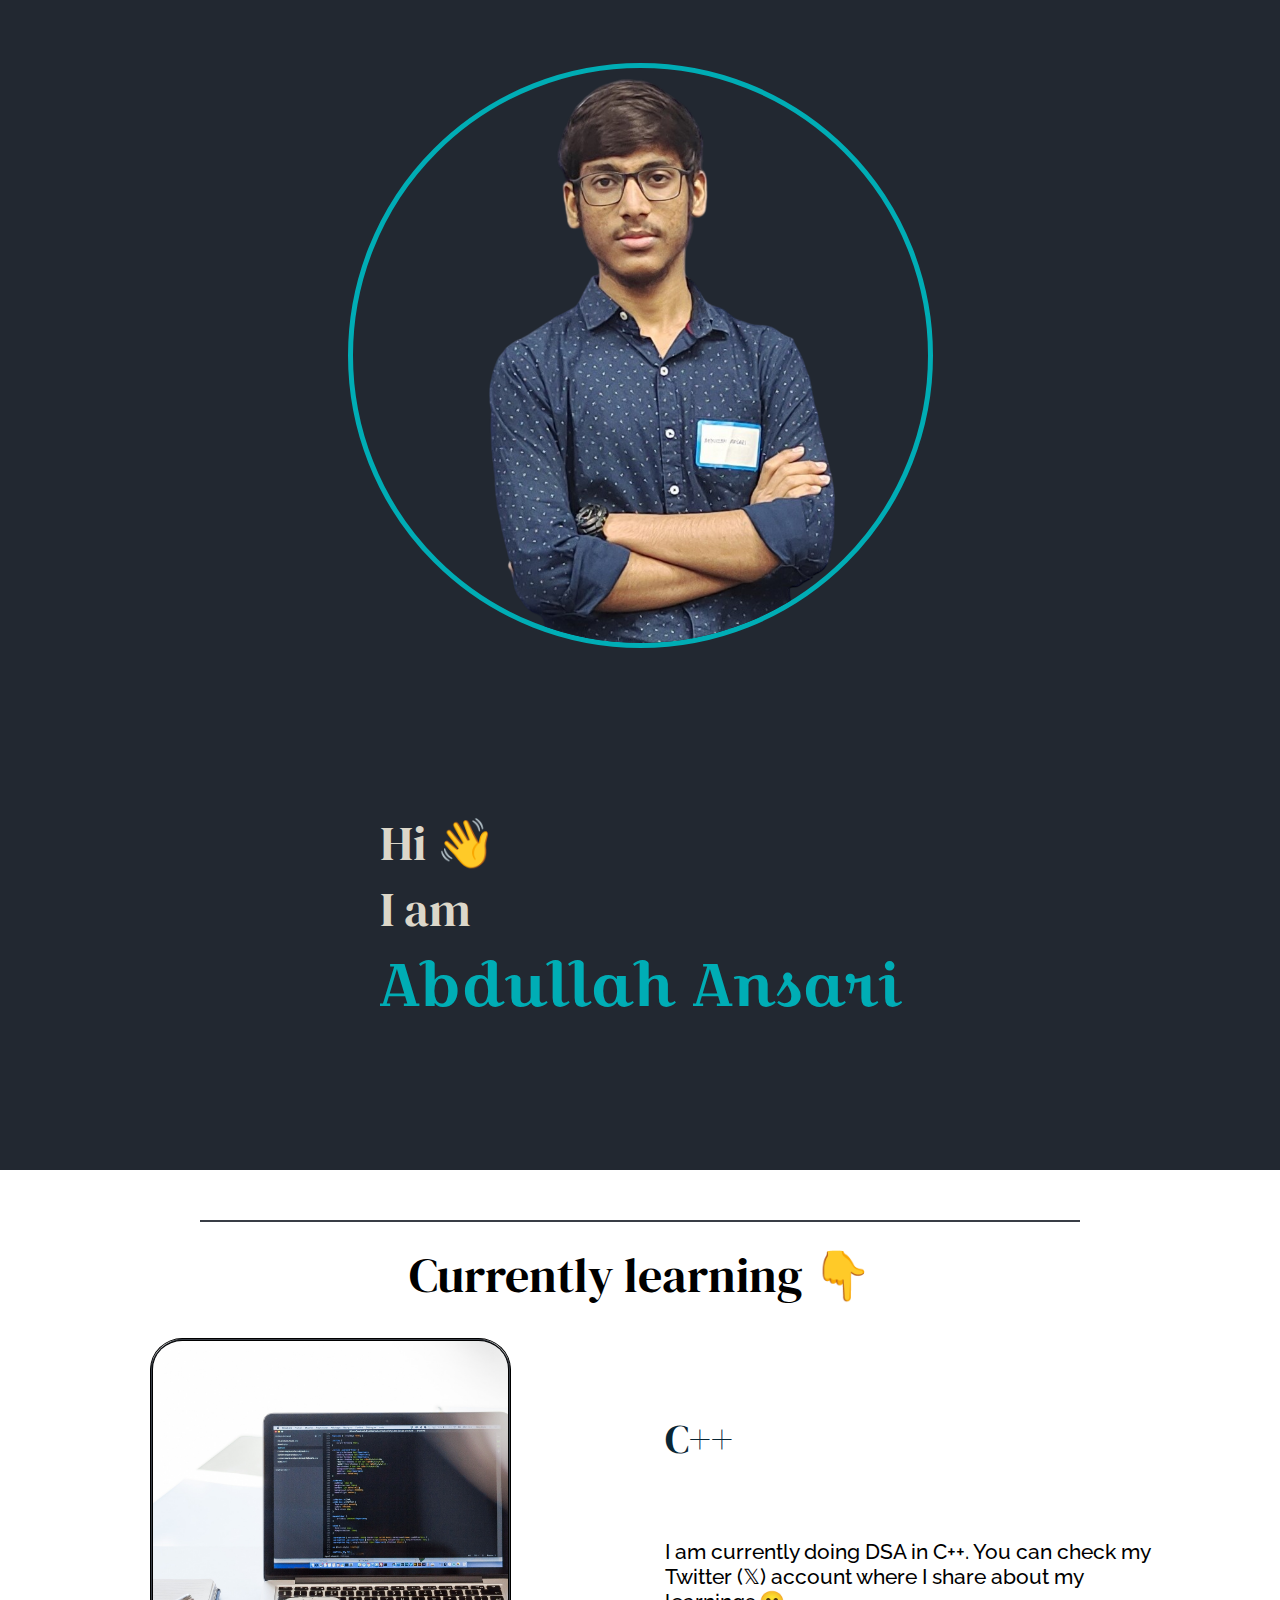
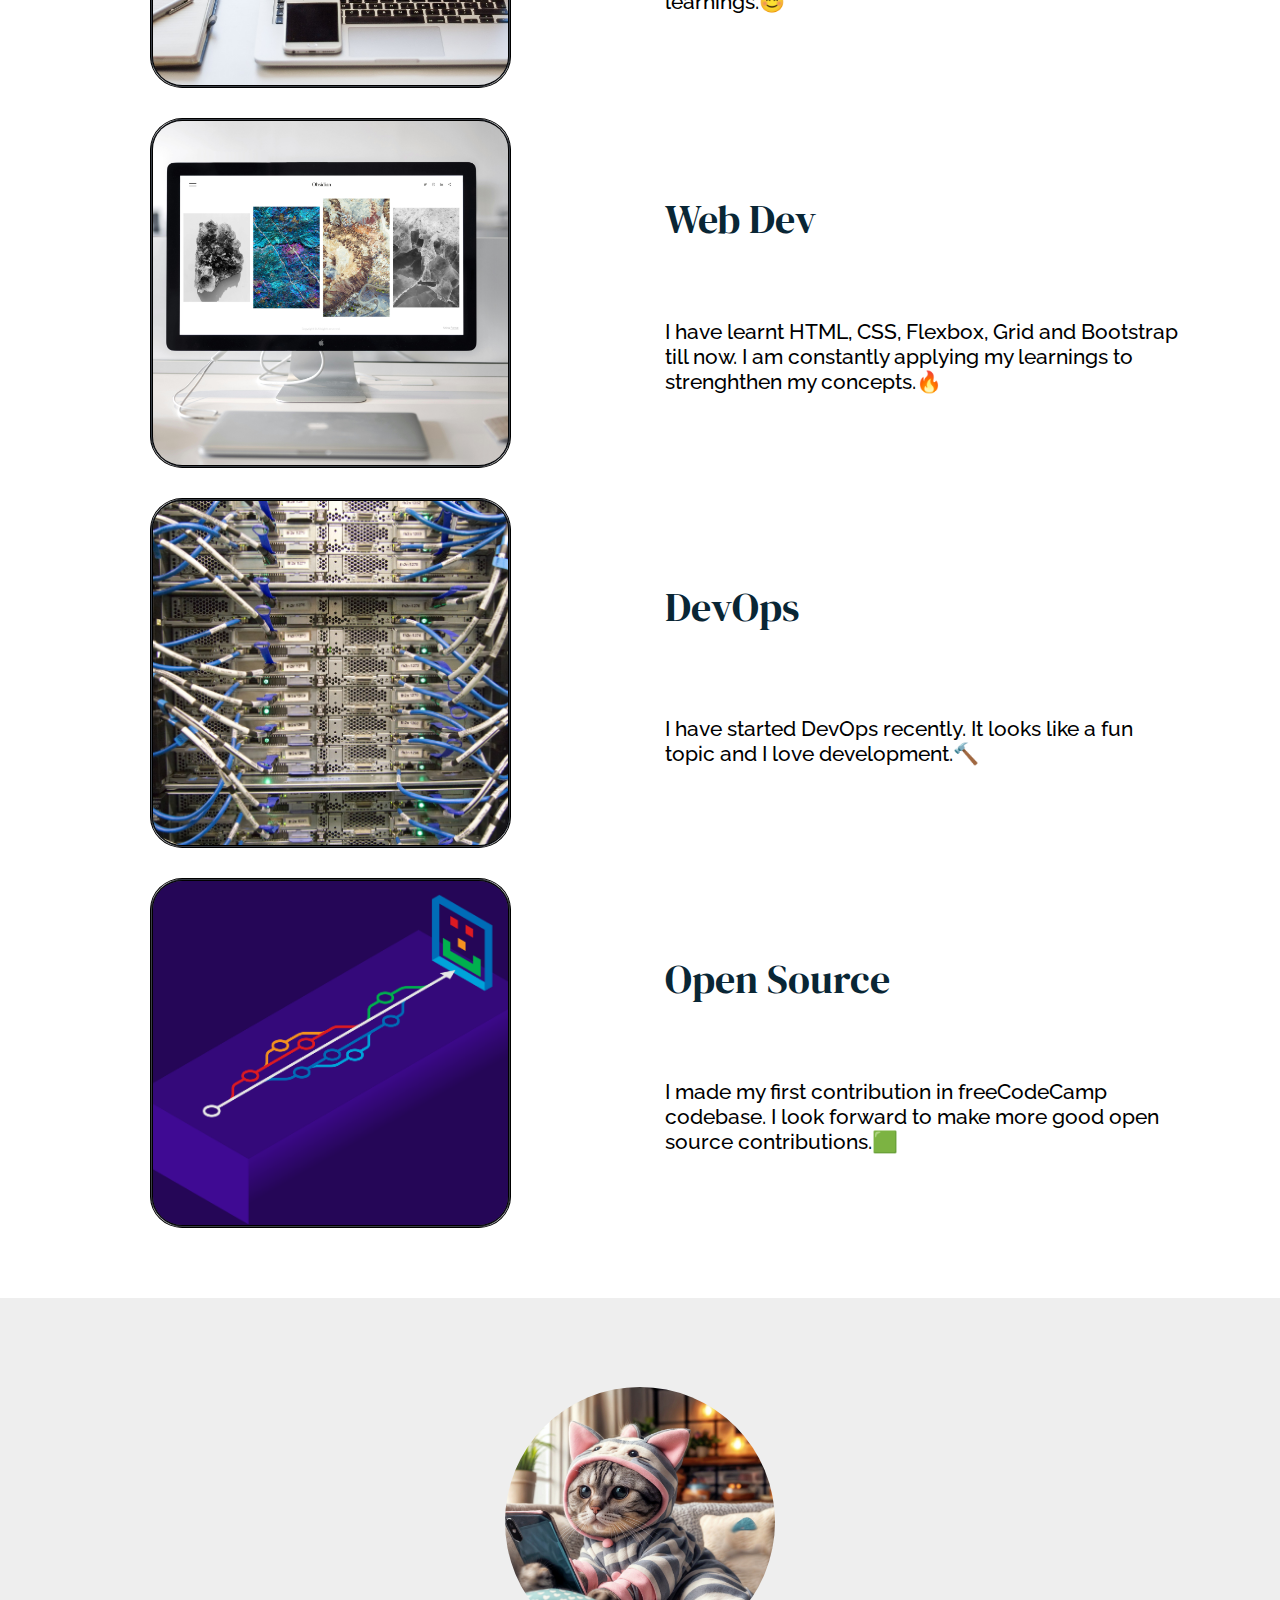
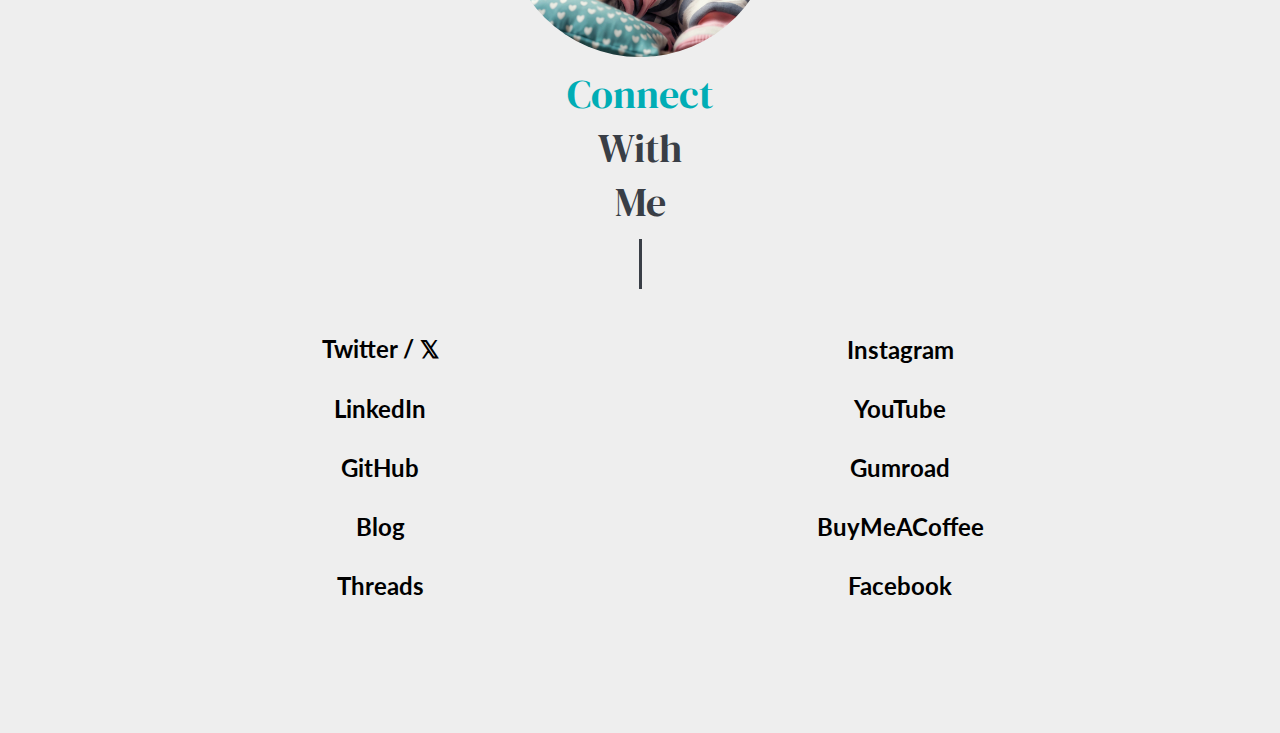
<file: index.html>
<!DOCTYPE html>
<html lang="en">
  <head>
    <meta charset="UTF-8" />
    <meta name="viewport" content="width=device-width, initial-scale=1.0" />
    <title>Abdullah Ansari</title>
    <link rel="preconnect" href="https://fonts.googleapis.com" />
    <link rel="preconnect" href="https://fonts.gstatic.com" crossorigin />

    <!-- hero-section -->
    <link
      href="https://fonts.googleapis.com/css2?family=DM+Serif+Display:ital@0;1&display=swap"
      rel="stylesheet"
    />
    <link
      href="https://fonts.googleapis.com/css2?family=Croissant+One&display=swap"
      rel="stylesheet"
    />

    <!--feature-section-->
    <link
      href="https://fonts.googleapis.com/css2?family=Raleway:ital,wght@0,100..900;1,100..900&display=swap"
      rel="stylesheet"
    />

    <!--about-section-->
    <link
      href="https://fonts.googleapis.com/css2?family=Lato:ital,wght@0,100;0,300;0,400;0,700;0,900;1,100;1,300;1,400;1,700;1,900&display=swap"
      rel="stylesheet"
    />

    <link rel="stylesheet" href="./style.css" />
  </head>
  <body>
    <!-- hero -->
    <div class="hero hero-container">
      <div class="hero hero-content hero-image">
        <img src="./images/profile-pic.png" alt="" />
      </div>
      <div class="hero hero-content hero-intro">
        <h1>Hi 👋</h1>
        <h1>I am</h1>
        <h1 class="hero-name"><span>Abdullah Ansari </span></h1>
      </div>
    </div>

    <!-- feature -->

    <div class="feature-line"></div>
    <div class="feature-heading-start">
      <p>Currently learning 👇</p>
    </div>

    <div class="feature feature-container">
      <div class="feature feature-content feature-cpp">
        <div class="feature feature-content-inside feature-cpp-final">
          <img src="./images/cpp.jpg" />
        </div>
        <div class="feature feature-content-inside-text feature-cpp-final">
          <div class="feature-cpp-heading feature-heading">
            <p>C++</p>
          </div>
          <div class="feature-cpp-content feature-content-text">
            <p>
              I am currently doing DSA in C++. You can check my Twitter (𝕏)
              account where I share about my learnings.😊
            </p>
          </div>
        </div>
      </div>

      <div class="feature feature-content feature-webd-dev">
        <div class="feature feature-content-inside feature-cpp-final">
          <img src="./images/web-dev.jpg" />
        </div>
        <div class="feature feature-content-inside-text feature-web-dev-final">
          <div class="feature-cpp-heading feature-heading">
            <p>Web Dev</p>
          </div>
          <div class="feature-cpp-content feature-content-text">
            <p>
              I have learnt HTML, CSS, Flexbox, Grid and Bootstrap till now. I
              am constantly applying my learnings to strenghthen my concepts.🔥
            </p>
          </div>
        </div>
      </div>

      <div class="feature feature-content feature-devops">
        <div class="feature feature-content-inside feature-cpp-final">
          <img src="./images/devops.jpg" />
        </div>
        <div class="feature feature-content-inside-text feature-cpp-final">
          <div class="feature-cpp-heading feature-heading">
            <p>DevOps</p>
          </div>
          <div class="feature-cpp-content feature-content-text">
            <p>
              I have started DevOps recently. It looks like a fun topic and I
              love development.🔨
            </p>
          </div>
        </div>
      </div>
      <div class="feature feature-content feature-open-source">
        <div class="feature feature-content-inside feature-cpp-final">
          <img src="./images/open-source.png" />
        </div>
        <div
          class="feature feature-content-inside-text feature-open-source-final"
        >
          <div class="feature-cpp-heading feature-heading">
            <p>Open Source</p>
          </div>
          <div class="feature-cpp-content feature-content-text">
            <p>
              I made my first contribution in freeCodeCamp codebase. I look
              forward to make more good open source contributions.🟩
            </p>
          </div>
        </div>
      </div>
    </div>

    <!--about-->
    <div class="about-container">
      <div class="about contact-cat">
        <img src="./images/about-cat.jpg" />
      </div>
      <div class="about contact-heading">
        <div class="contact-heading-text"><span>Connect</span></div>
        <div class="contact-heading-text">With</div>
        <div class="contact-heading-text">Me</div>
      </div>
      <div class="about-line"></div>
      <div class="about contact-links">
        <div class="contact-links-struct">
          <div class="contact-links-content">
            <a href="https://x.com/abdullahstwt">Twitter / 𝕏</a>
          </div>
          <div class="contact-links-content">
            <a href="https://www.linkedin.com/in/iabdullahansari/">LinkedIn</a>
          </div>
          <div class="contact-links-content">
            <a href="https://github.com/trulyabdullah">GitHub</a>
          </div>
          <div class="contact-links-content">
            <a href="https://iabdullahansari.medium.com/">Blog</a>
          </div>
          <div class="contact-links-content">
            <a href="https://www.threads.net/@theabdullahansari">Threads</a>
          </div>
        </div>
        <div class="contact-links-struct">
          <div class="contact-links-content">
            <a href="https://www.instagram.com/theabdullahansari">Instagram</a>
          </div>
          <div class="contact-links-content">
            <a href="https://www.youtube.com/@trulyabdullah">YouTube</a>
          </div>
          <div class="contact-links-content">
            <a href="https://abdullahansari.gumroad.com/">Gumroad</a>
          </div>
          <div class="contact-links-content">
            <a href="https://buymeacoffee.com/abdullahansari">BuyMeACoffee</a>
          </div>
          <div class="contact-links-content">
            <a href="https://www.facebook.com/trulyabdullahansari/">Facebook</a>
          </div>
        </div>
      </div>
    </div>
  </body>
</html>
</file>
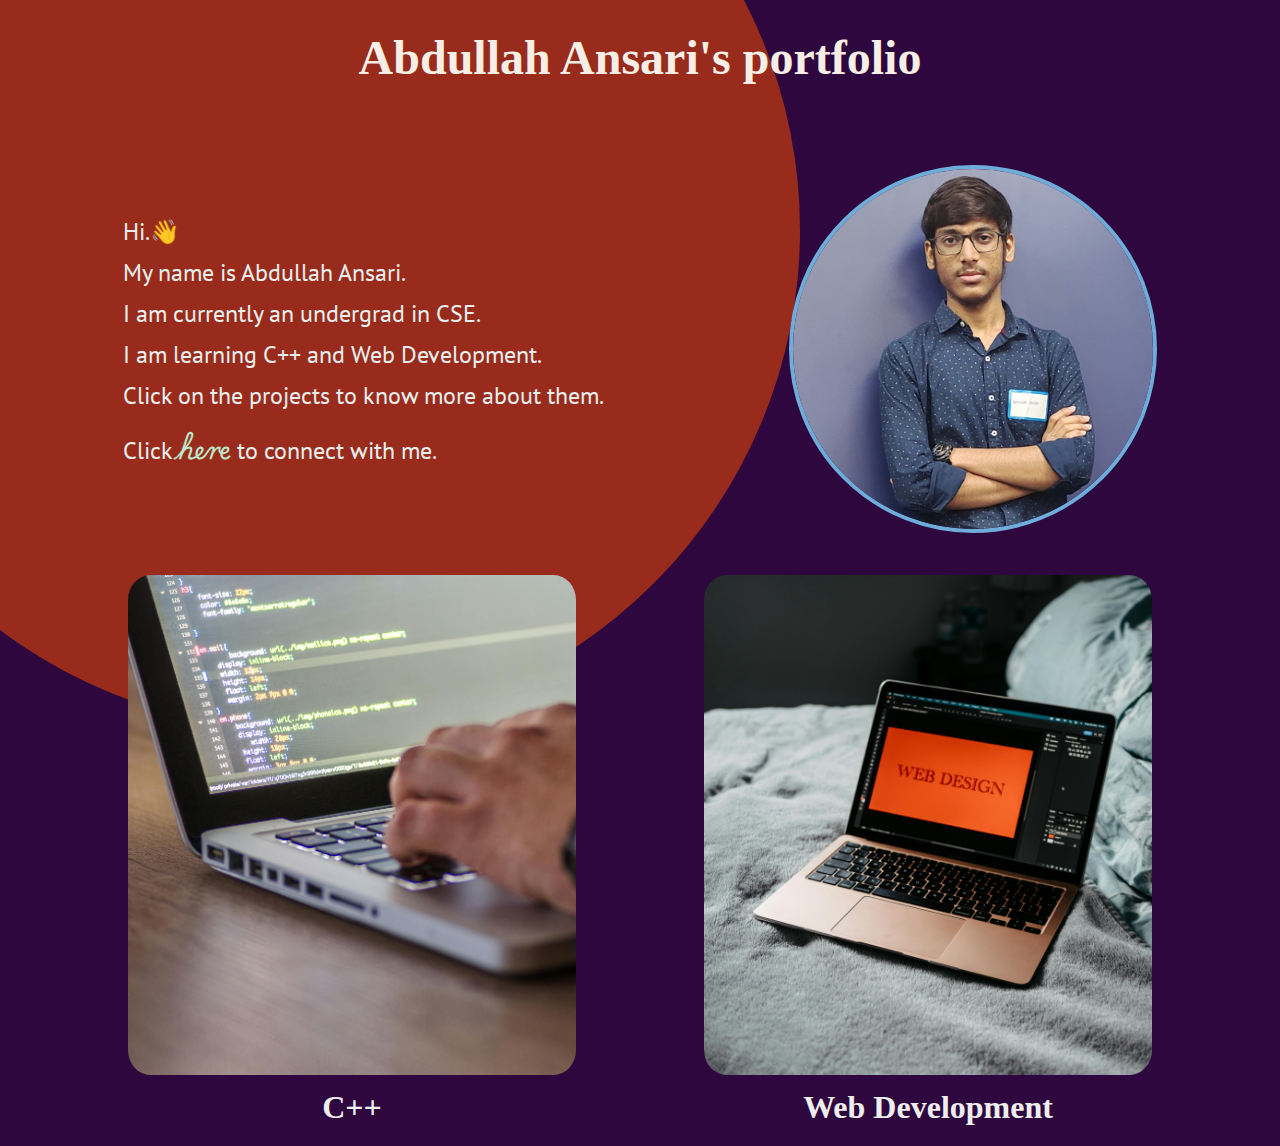
<file: Archived/Version-1/index.html>
<!DOCTYPE html>
<html lang="en">
  <head>
    <meta charset="UTF-8" />
    <meta name="viewport" content="width=device-width, initial-scale=1.0" />
    <link rel="stylesheet" href="./style-index.css" />
    <link rel="preconnect" href="https://fonts.googleapis.com" />
    <link rel="preconnect" href="https://fonts.gstatic.com" crossorigin />
    <link
      href="https://fonts.googleapis.com/css2?family=Playwrite+CU:wght@100..400&display=swap"
      rel="stylesheet"
    />
    <link
      href="https://fonts.googleapis.com/css2?family=PT+Sans:ital,wght@0,400;0,700;1,400;1,700&display=swap"
      rel="stylesheet"
    />
  </head>
  <body>
    <div class="background" id="circle1"></div>
    <h1 class="heading">Abdullah Ansari's portfolio</h1>
    <div class="all-content">
      <div class="container-summary">
        <div id="summary-para">
          <p>Hi.👋</p>
          <p>My name is Abdullah Ansari.</p>
          <p>I am currently an undergrad in CSE.</p>
          <p>I am learning C++ and Web Development.</p>
          <p>Click on the projects to know more about them.</p>
          <p>
            Click
            <a href="./about.html"><span id="summary-span"> here </span></a> to
            connect with me.
          </p>
        </div>
        <div id="summary-image">
          <img id="profile-pic" src="./assets/images/Profile-pic.jpg" />
        </div>
      </div>

      <div class="projects-container">
        <div class="projects" id="cpp">
          <a href="./cpp.html"
            ><img src="./assets/images/laptop-with-hand.jpg" />
            <h2><span style="color: #eeeeee">C++</span></h2></a
          >
        </div>
        <div class="projects" id="web-dev">
          <a href="./web-dev.html">
            <img src="./assets/images/laptop-on-bed-web.jpg" />
            <h2><span style="color: #eeeeee">Web Development</span></h2></a
          >
        </div>
      </div>
    </div>
  </body>
</html>
</file>
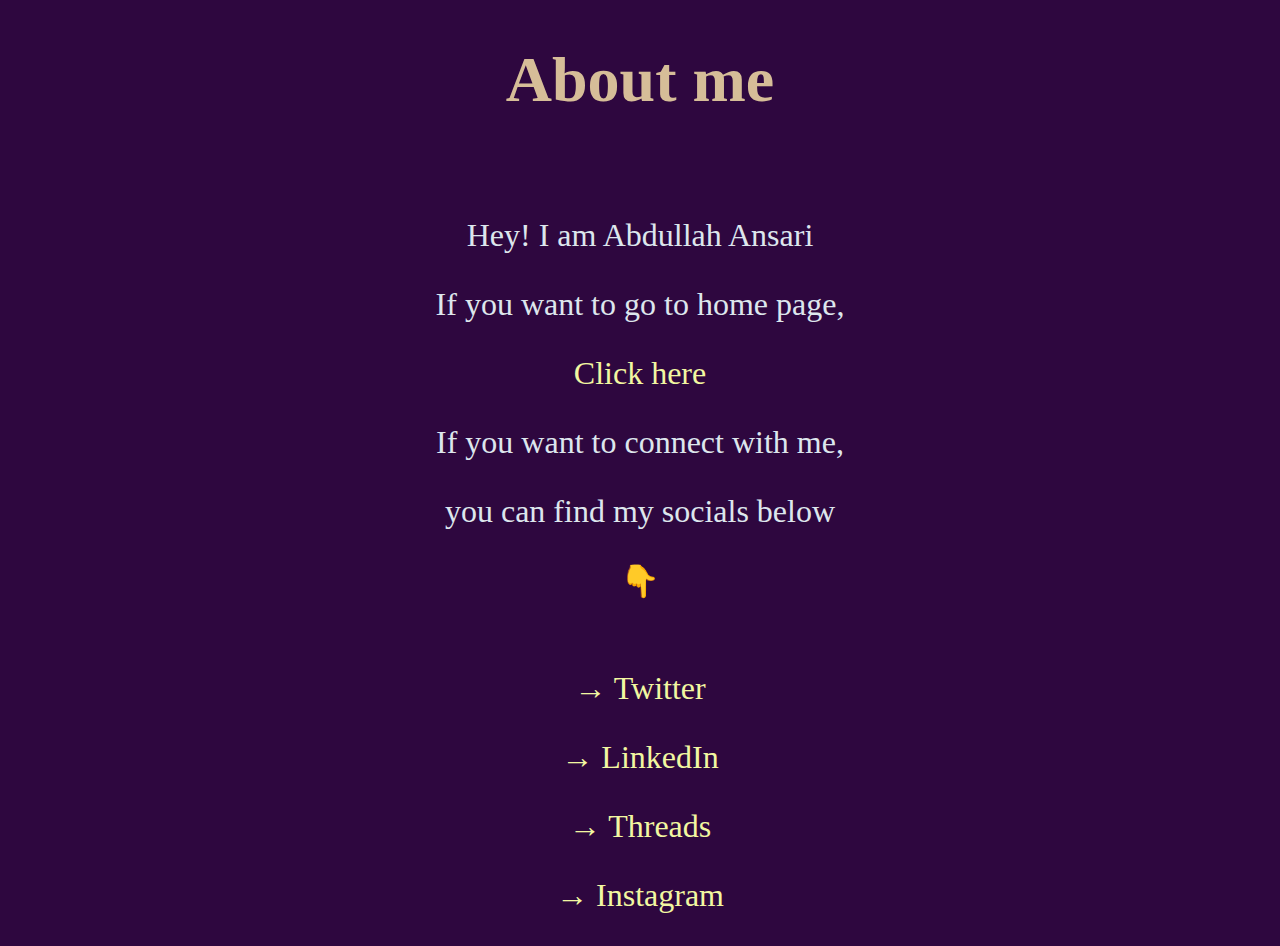
<file: about.html>
<!DOCTYPE html>
<html lang="en">
  <head>
    <meta charset="UTF-8" />
    <meta name="viewport" content="width=device-width, initial-scale=1.0" />
    <title>About me</title>
    <link rel="stylesheet" href="./about.css" />
  </head>
  <body>
    <h1>About me</h1>
    <div class="about">
      <div class="intro">
        <p>Hey! I am Abdullah Ansari</p>
        <p>If you want to go to home page,</p>
        <a href="./index.html"><p style="color: #f2f7a1">Click here</p></a>
        <p>If you want to connect with me,</p>
        <p>you can find my socials below</p>
        <p>👇</p>
      </div>
      <div class="socials">
        <a href="https://twitter.com/abdullahstwt">
          <p>→ Twitter</p>
        </a>
        <a href="https://www.linkedin.com/in/iabdullahansari/">
          <p>→ LinkedIn</p>
        </a>
        <a href="https://www.threads.net/@theabdullahansari">
          <p>→ Threads</p>
        </a>
        <a href="https://www.instagram.com/theabdullahansari/">
          <p>→ Instagram</p>
        </a>
      </div>
    </div>
  </body>
</html>
</file>
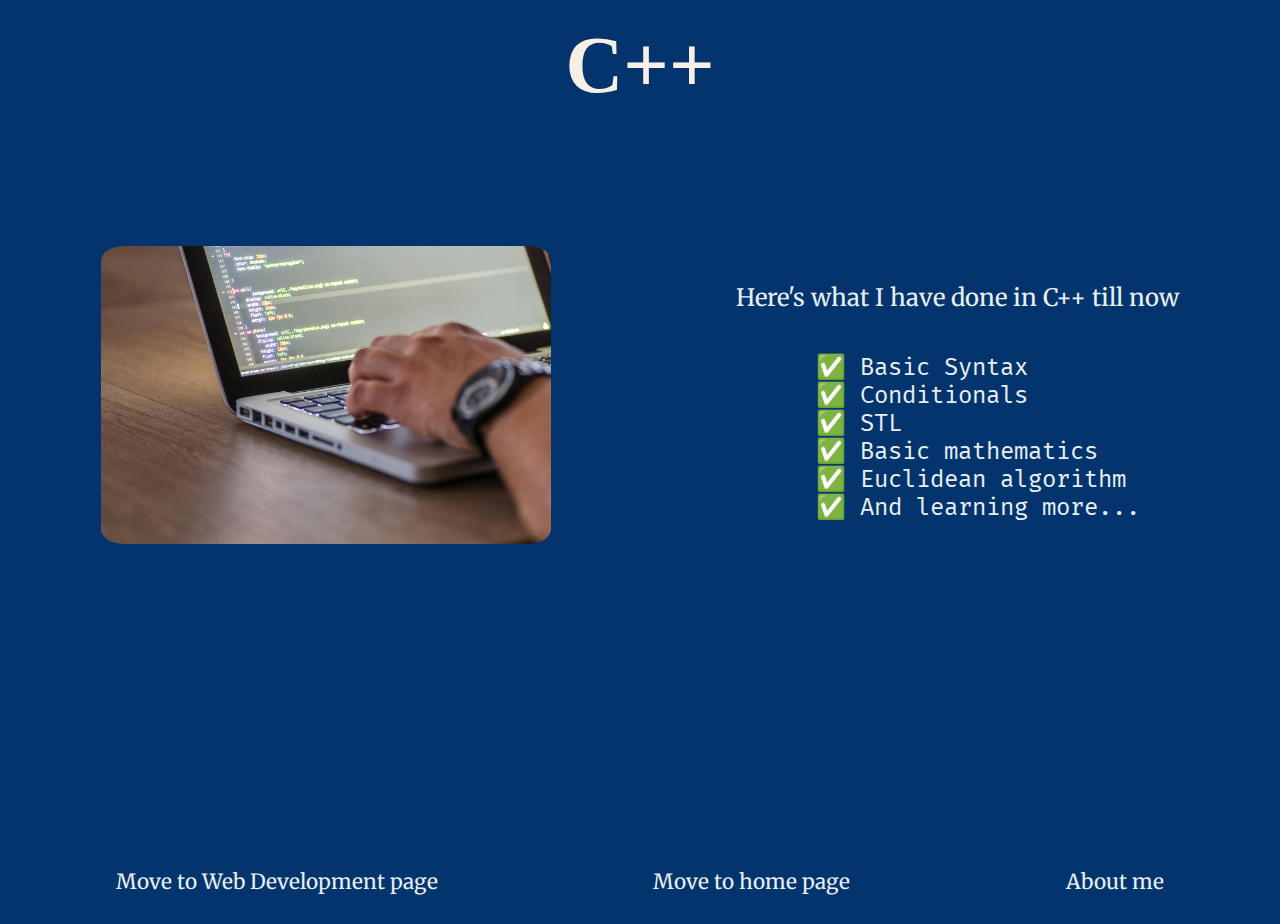
<file: cpp.html>
<!DOCTYPE html>
<html lang="en">
  <head>
    <meta charset="UTF-8" />
    <meta name="viewport" content="width=device-width, initial-scale=1.0" />
    <title>C++</title>
    <link rel="stylesheet" href="./style-cpp.css" />
    <link rel="preconnect" href="https://fonts.googleapis.com" />
    <link rel="preconnect" href="https://fonts.gstatic.com" crossorigin />
    <link
      href="https://fonts.googleapis.com/css2?family=Fira+Mono:wght@400;500;700&family=PT+Sans:ital,wght@0,400;0,700;1,400;1,700&display=swap"
      rel="stylesheet"
    />
    <link
      href="https://fonts.googleapis.com/css2?family=Fira+Mono:wght@400;500;700&family=Merriweather:ital,wght@0,300;0,400;0,700;0,900;1,300;1,400;1,700;1,900&family=PT+Sans:ital,wght@0,400;0,700;1,400;1,700&display=swap"
      rel="stylesheet"
    />
  </head>
  <body>
    <h1>C++</h1>
    <div class="container">
      <div class="image">
        <img src="./assets/images/laptop-with-hand.jpg" />
      </div>
      <div class="content">
        <div class="cpp-heading">
          <p>Here's what I have done in C++ till now</p>
        </div>
        <div class="cpp-content">
          <ul>
            <li>✅ Basic Syntax</li>
            <li>✅ Conditionals</li>
            <li>✅ STL</li>
            <li>✅ Basic mathematics</li>
            <li>✅ Euclidean algorithm</li>
            <li>✅ And learning more...</li>
          </ul>
        </div>
      </div>
    </div>
    <div class="footer-container">
        <div><a href="./web-dev.html"><p>Move to Web Development page</p></a></div>
        <div><a href="./index.html"><p>Move to home page</p></a></div>
        <div><a href="./about.html"><p>About me</p></a></div>
  </body>
</html>
</file>
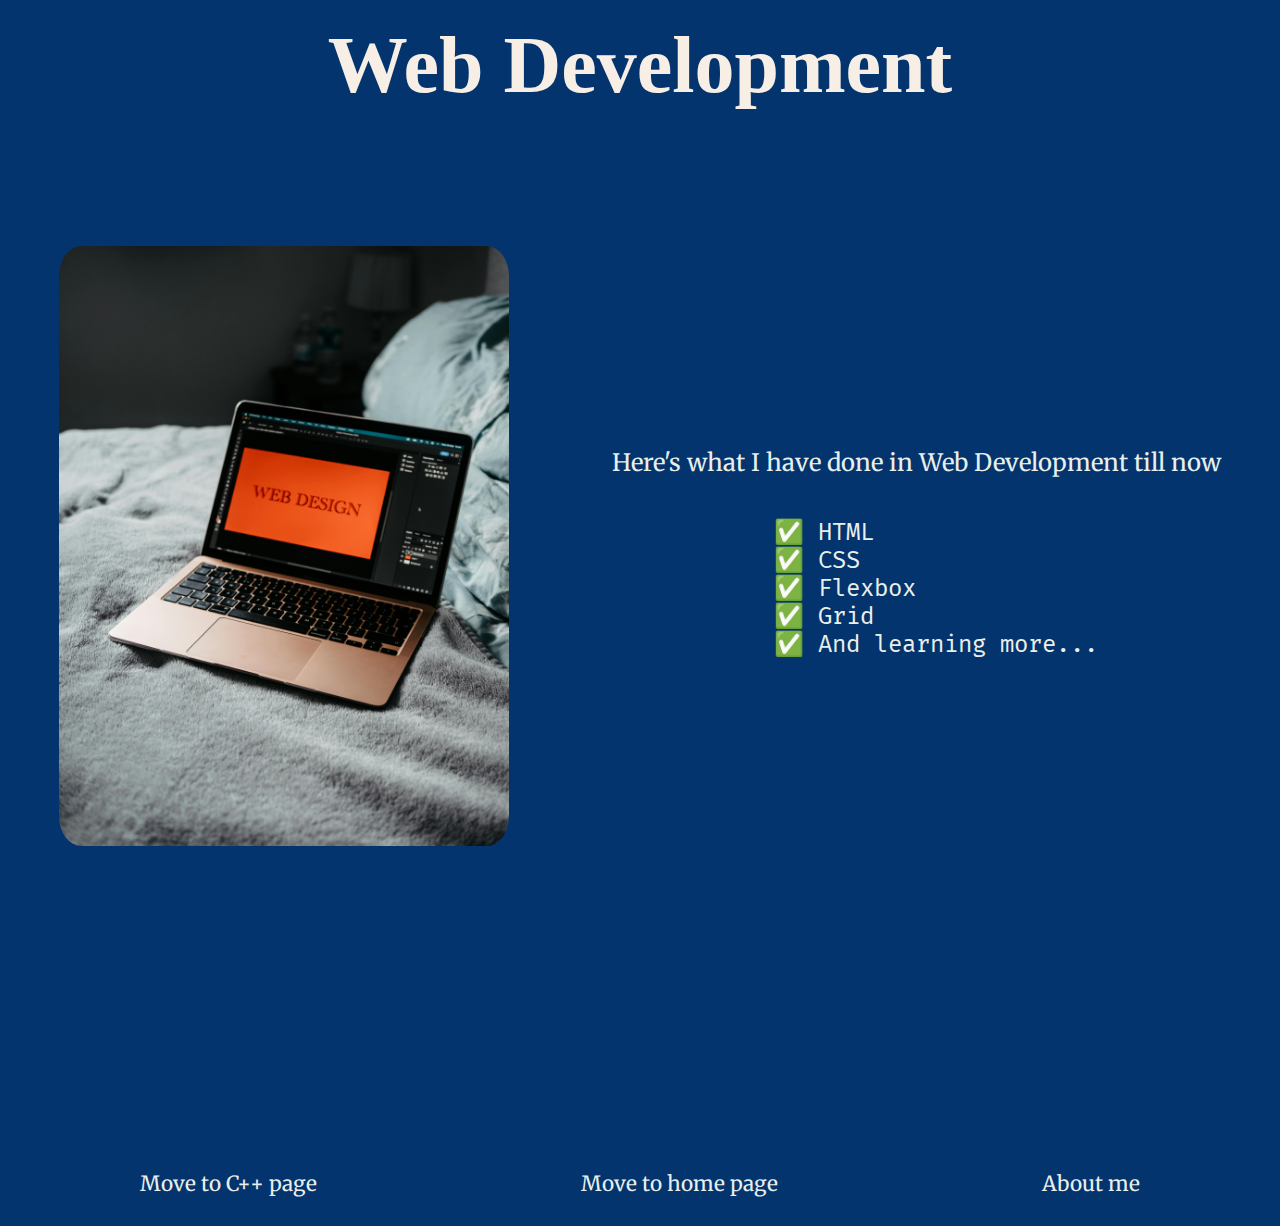
<file: web-dev.html>
<!DOCTYPE html>
<html lang="en">
  <head>
    <meta charset="UTF-8" />
    <meta name="viewport" content="width=device-width, initial-scale=1.0" />
    <title>Web Development</title>
    <link rel="stylesheet" href="./style-web-dev.css" />
    <link rel="preconnect" href="https://fonts.googleapis.com" />
    <link rel="preconnect" href="https://fonts.gstatic.com" crossorigin />
    <link
      href="https://fonts.googleapis.com/css2?family=Fira+Mono:wght@400;500;700&family=PT+Sans:ital,wght@0,400;0,700;1,400;1,700&display=swap"
      rel="stylesheet"
    />
    <link
      href="https://fonts.googleapis.com/css2?family=Fira+Mono:wght@400;500;700&family=Merriweather:ital,wght@0,300;0,400;0,700;0,900;1,300;1,400;1,700;1,900&family=PT+Sans:ital,wght@0,400;0,700;1,400;1,700&display=swap"
      rel="stylesheet"
    />
  </head>
  <body>
    <h1>Web Development</h1>
    <div class="container">
      <div class="image">
        <img src="./assets/images/laptop-on-bed-web.jpg" />
      </div>
      <div class="content">
        <div class="cpp-heading">
          <p>Here's what I have done in Web Development till now</p>
        </div>
        <div class="cpp-content">
          <ul>
            <li>✅ HTML</li>
            <li>✅ CSS</li>
            <li>✅ Flexbox</li>
            <li>✅ Grid</li>
            <li>✅ And learning more...</li>
          </ul>
        </div>
      </div>
    </div>
    <div class="footer-container">
        <div><a href="./cpp.html"><p>Move to C++ page</p></a></div>
        <div><a href="./index.html"><p>Move to home page</p></a></div>
        <div><a href="./about.html"><p>About me</p></a></div>
  </body>
</html>
</file>
<file: style.css>
* {
  margin: 0;
  padding: 0;
  box-sizing: border-box;
}

.hero-container {
  display: flex;
  height: 70vh;
  background-color: #222831;
  justify-content: space-between;
  padding-left: 20px;
  padding-right: 20px;
}

.hero-content {
  margin-top: 20px;
}

.hero-image img {
  height: 100%;
}

.hero-intro {
  display: flex;
  flex-direction: column;
  justify-content: center;
  padding: 100px;
  font-size: 2rem;
  color: #dcd7c9;
}

.hero-intro h1 {
  font-family: "DM Serif Display", system-ui;
  font-weight: 400;
  font-style: normal;
}

.hero-intro > h1 > span {
  /* font-family: "DM Serif Display", system-ui; */
  font-family: "Croissant One", serif;
  font-weight: 400;
  font-style: normal;
  font-size: 1.25em;
  color: #00adb5;
}

/* feature */

.feature-line {
  height: 2px;
  background-color: #393e46;
  margin-top: 50px;
  margin-bottom: 20px;
  margin-left: 200px;
  margin-right: 200px;
}

.feature-heading-start {
  display: flex;
  justify-content: center;
  align-items: center;
  margin-bottom: 30px;
}

.feature-heading-start p {
  font-family: "DM Serif Display", system-ui;
  font-weight: 400;
  font-style: normal;
  font-size: 3rem;
}

.feature-container {
  display: grid;
  grid-template-columns: 1fr 1fr;
  grid-template-rows: 1fr 1fr;
  row-gap: 30px;
  justify-content: center;
  align-content: center;
  margin-left: 80px;
  margin-right: 80px;
}

.feature-content {
  display: grid;
  grid-template-columns: 1.5fr 1fr;
  margin-left: 50px;
}

.feature-content-inside {
  height: 450px;
  width: 100%;
  background-color: #393e46;
  border-radius: 10%;
}

.feature-cpp-final img {
  height: 100%;
  width: 100%;
  object-fit: cover;
  border-radius: 9%;
  border: 3px double black;
}

.feature-content-inside-text {
  display: flex;
  flex-direction: column;
  justify-content: space-evenly;
  margin: 30px;
}

.feature-heading {
  font-family: "DM Serif Display", system-ui;
  font-weight: 400;
  font-style: normal;
  font-size: 4rem;
  color: #092635;
}

.feature-content-text {
  font-family: "Raleway", sans-serif;
  font-optical-sizing: auto;
  font-weight: 500;
  font-style: normal;
  font-size: 1.5rem;
}

/*about*/
.about-container {
  margin-top: 50px;
  height: 70vh;
  background-color: #eeeeee;
  display: flex;
  justify-content: space-evenly;
  align-items: center;
  padding-left: 120px;
  padding-right: 120px;
}

.about {
  width: 30%;
}

.contact-cat {
  display: flex;
  flex-direction: column;
  align-items: center;
}

.contact-cat img {
  width: 80%;
  border-radius: 50%;
}

.contact-heading {
  padding: 50px;
  font-family: "DM Serif Display", system-ui;
  font-weight: 400;
  font-style: normal;
  font-size: 5rem;
  color: #393e46;
  display: flex;
  flex-direction: column;
  align-items: flex-end;
  justify-content: center;
}

.contact-heading > .contact-heading-text > span {
  color: #00adb5;
}

.about-line {
  height: 53%;
  width: 3px;
  background-color: #393e46;
}

.contact-links-content a {
  text-decoration: none;
  color: black;
}

.contact-links {
  display: flex;
  flex-direction: row;
  justify-content: space-between;
}

.contact-links-struct {
  display: flex;
  flex-direction: column;
  justify-content: space-between;
  margin: 30px;
}

.contact-links-content {
  font-family: "Lato", sans-serif;
  font-weight: 700;
  font-style: normal;
  font-size: 2.5rem;
  margin: 15px;
}

@media (max-width: 1584px) {
  /*hero*/
  .hero-container {
    display: flex;
    flex-direction: column;
    height: 130vh;
    background-color: #222831;
    /* gap: 500px; */
    justify-content: space-evenly;
    align-items: center;
  }

  .hero-image {
    height: 50%;
  }

  .hero-image img {
    height: 100%;
    border: 5px solid #00adb5;
    border-radius: 50%;
  }

  .hero-intro {
    display: flex;
    flex-direction: column;
    justify-content: center;
    font-size: 1.5rem;
    color: #dcd7c9;
  }

  .hero-intro h1 {
    font-family: "DM Serif Display", system-ui;
    font-weight: 400;
    font-style: normal;
  }

  .hero-intro span {
    font-family: "DM Serif Display", system-ui;
    font-weight: 400;
    font-style: normal;
    font-size: 1em;
    color: #00adb5;
  }

  /*features*/
  .feature-container {
    display: grid;
    grid-template-columns: 1fr;
    grid-template-rows: 1fr 1fr 1fr 1fr;
    row-gap: 30px;
    justify-content: center;
    align-content: center;
    margin-left: 100px;
    margin-right: 100px;
  }

  .feature-content {
    display: grid;
    grid-template-columns: 1fr 1fr;
    margin-left: 50px;
  }

  .feature-content-inside {
    height: 350px;
    width: 70%;
    background-color: #393e46;
    border-radius: 10%;
  }

  .feature-cpp-final img {
    height: 100%;
    width: 100%;
    object-fit: cover;
    border-radius: 9%;
    border: 3px double black;
  }

  .feature-content-inside-text {
    display: flex;
    flex-direction: column;
    justify-content: space-evenly;
    margin: 0px;
  }

  .feature-heading {
    font-family: "DM Serif Display", system-ui;
    font-weight: 400;
    font-style: normal;
    font-size: 2.5rem;
    color: #092635;
  }

  .feature-content-text {
    font-family: "Raleway", sans-serif;
    font-optical-sizing: auto;
    font-weight: 500;
    font-style: normal;
    font-size: 1.3rem;
  }

  /*about*/
  .about-container {
    margin-top: 70px;
    height: 115vh;
    background-color: #eeeeee;
    display: flex;
    flex-direction: column;
    justify-content: center;
    align-items: center;
    padding-left: 120px;
    padding-right: 120px;
  }

  .about {
    width: 100%;
  }

  .contact-cat {
    display: flex;
    flex-direction: column;
    align-items: center;
    width: 30vh;
  }

  .contact-cat img {
    width: 100%;
    border-radius: 50%;
  }

  .contact-heading {
    padding: 10px;
    font-family: "DM Serif Display", system-ui;
    font-weight: 400;
    font-style: normal;
    font-size: 2.5rem;
    color: #393e46;
    display: flex;
    flex-direction: column;
    align-items: center;
    justify-content: center;
  }

  .contact-heading > .contact-heading-text > span {
    color: #00adb5;
  }

  .about-line {
    height: 50px;
    width: 3px;
    background-color: #393e46;
  }

  .contact-links-content a {
    text-decoration: none;
    color: black;
  }

  .contact-links {
    display: flex;
    flex-direction: row;
    justify-content: flex-start;
  }

  .contact-links-struct {
    display: flex;
    flex-direction: column;
    justify-content: flex-end;
    align-items: center;
    margin: 30px;
    width: 100%;
  }

  .contact-links-content {
    font-family: "Lato", sans-serif;
    font-weight: 700;
    font-style: normal;
    font-size: 1.5rem;
    margin: 15px;
  }
}

@media (max-width: 916px) {
  /*hero*/
  .hero-container {
    display: flex;
    flex-direction: column;
    height: 50vh;
    background-color: #222831;
    /* gap: 500px; */
    justify-content: center;
    align-items: center;
  }

  .hero-image {
    height: 35%;
  }

  .hero-image img {
    height: 100%;
    border: 2px solid #00adb5;
    border-radius: 50%;
  }

  .hero-intro {
    flex-direction: column;
    justify-content: center;
    align-items: center;
    padding: 0;
    font-size: 0.8rem;
    color: #dcd7c9;
  }

  .hero-intro h1 {
    font-family: "DM Serif Display", system-ui;
    font-weight: 400;
    font-style: normal;
  }

  .hero-name {
    text-align: center;
  }

  .hero-intro span {
    font-family: "DM Serif Display", system-ui;
    font-weight: 400;
    font-style: normal;
    color: #00adb5;
  }

  /*features*/
  .feature-heading-start {
    display: flex;
    justify-content: center;
    align-items: center;
    margin-bottom: 30px;
  }

  .feature-heading-start p {
    font-family: "DM Serif Display", system-ui;
    font-weight: 400;
    font-style: normal;
    font-size: 1.8rem;
  }

  .feature-container {
    display: grid;
    grid-template-columns: 1fr;
    grid-template-rows: 1fr 1fr 1fr 1fr;
    justify-content: center;
    align-content: center;
    margin-left: 0px;
    margin-right: 0px;
  }

  .feature-content {
    display: grid;
    grid-template-columns: 1fr;
    grid-template-rows: 2fr 1fr;
    margin-left: 20px;
    margin-right: 20px;
    height: auto;
  }

  .feature-content-inside {
    height: 350px;
    width: 100%;
    background-color: #393e46;
    border-radius: 4%;
  }

  .feature-cpp-final img {
    height: 100%;
    width: 100%;
    object-fit: cover;
    border-radius: 3%;
    border: 3px double black;
  }

  .feature-content-inside-text {
    display: flex;
    flex-direction: column;
    justify-content: flex-start;
    align-items: center;
  }

  .feature-heading {
    font-family: "DM Serif Display", system-ui;
    font-weight: 400;
    font-style: normal;
    font-size: 1.8rem;
    color: #092635;
  }

  .feature-content-text {
    font-family: "Raleway", sans-serif;
    font-optical-sizing: auto;
    font-weight: 500;
    font-style: normal;
    font-size: 1rem;
  }

  /*about*/
  .about-container {
    margin-top: 0px;
    height: 80vh;
    background-color: #eeeeee;
    display: flex;
    flex-direction: column;
    justify-content: center;
    align-items: center;
    padding-left: 120px;
    padding-right: 120px;
  }

  .about {
    width: 80%;
  }

  .contact-cat {
    display: flex;
    flex-direction: column;
    align-items: center;
    width: 20vh;
  }

  .contact-cat img {
    width: 100%;
    border-radius: 50%;
  }

  .contact-heading {
    padding: 0px;
    font-family: "DM Serif Display", system-ui;
    font-weight: 400;
    font-style: normal;
    font-size: 1.3rem;
    color: #393e46;
    display: flex;
    flex-direction: column;
    align-items: center;
    justify-content: center;
    margin: 10px;
  }

  .contact-heading > .contact-heading-text > span {
    color: #00adb5;
  }

  .about-line {
    height: 35px;
    width: 1.5px;
    background-color: #393e46;
  }

  .contact-links-content a {
    text-decoration: none;
    color: black;
  }

  .contact-links {
    display: flex;
    flex-direction: column;
    justify-content: flex-start;
    align-items: center;
    width: auto;
  }

  .contact-links-struct {
    display: flex;
    flex-direction: column;
    justify-content: flex-end;
    align-items: center;
    margin: 0px;
    width: 80%;
  }

  .contact-links-content {
    font-family: "Lato", sans-serif;
    font-weight: 700;
    font-style: normal;
    font-size: 1rem;
    margin: 5px;
  }
}
</file>
<file: Archived/Version-1/style-index.css>
html {
  background-color: #2e073f;
}

.background {
  position: absolute;
  z-index: -1;
}

#circle1 {
  height: 1000px;
  width: 1000px;
  border-radius: 50%;
  background-color: #982b1c;
  margin-top: -300px;
  margin-left: -200px;
}

h1 {
  margin-top: 30px;
  text-align: center;
  font-size: 3rem;
  margin-bottom: 80px;
  color: #f7efe5;
}

* {
  margin: 0;
  padding: 0;
}

#summary-span {
  font-family: "Playwrite CU", cursive;
  font-optical-sizing: auto;
  color: #bde8ca;
}

p {
  font-family: "PT Sans", sans-serif;
  font-weight: 400;
  font-style: normal;
  color: #e9efec;
  font-size: 1.5rem;
}

.container-summary {
  display: flex;
  justify-content: space-around;
  height: 40vh;
  margin: 30px;
}

#summary-para {
  font-size: 1.5rem;
  display: flex;
  flex-direction: column;
  justify-content: center;
  gap: 10px;
}

#summary-image > img {
  height: 100%;
  border-radius: 50%;
  border: 4px solid #6eacda;
}

.projects-container {
  display: flex;
  justify-content: space-evenly;
  margin-top: 50px;
  margin-bottom: 20px;
}

.projects {
  width: 35%;
}

a {
  text-decoration: none;
}

.projects img {
  border-radius: 5%;
  width: 100%;
  height: 500px;
  object-fit: cover;
}

h2 {
  margin-top: 10px;
  text-align: center;
  font-size: 2rem;
}

@media (max-width: 800px) {
  p {
    font-size: 1.2rem;
  }

  #circle1 {
    height: 50vh;
    width: 50vh;
    margin-top: -30vh;
    margin-left: -30vh;
  }

  #summary-para p {
    text-align: center;
  }

  .container-summary {
    display: flex;
    flex-direction: column;
    align-items: center;
  }

  #summary-image {
    height: 35vh;
    margin-bottom: 40px;
    order: -1;
  }

  #summary-image > img {
    width: 100%;
    border-radius: 50%;
    border: 4px solid #6eacda;
  }

  .projects-container {
    display: flex;
    flex-direction: column;
    align-items: center;
    margin-top: 300px;
  }

  .projects {
    width: 70%;
    margin: 20px;
  }

  .projects img {
    border-radius: 5%;
    width: 100%;
    height: auto;
  }

  .all-content {
    display: flex;
    flex-direction: column;
    justify-content: space-evenly;
    align-items: center;
  }
}
</file>
<file: about.css>
html {
  background-color: #2e073f;
}
h1 {
  font-size: 4rem;
  color: #d6bd98;
  text-align: center;
}
a {
  text-decoration: none;
}
.about {
  margin-top: 100px;
  text-align: center;
}

.socials {
  margin-top: 70px;
}

.intro p {
  color: #dde6ed;
  font-size: 2rem;
}

.socials p {
  font-size: 2rem;
  color: #f2f7a1;
}

@media (max-width: 800px) {
  h1 {
    font-size: 2.5rem;
  }

  .intro p {
    font-size: 1.2rem;
  }

  .socials p {
    font-size: 1.2rem;
  }
}
</file>
<file: style-cpp.css>
html {
  background-color: #03346e;
  /* ref ffd7c4 */
}

h1 {
  margin-top: 20px;
  text-align: center;
  font-size: 5rem;
  color: #f7efe5;
}

.container {
  margin-top: 15vh;
  display: flex;
  justify-content: space-around;
  align-items: center;
}

.image {
  max-width: 50vh;
}

img {
  width: 100%;
  object-fit: cover;
  border-radius: 5%;
}

.content {
  display: flex;
  flex-direction: column;
  align-items: center;
  color: #e9efec;
}

p {
  font-size: 1.5rem;
  text-align: center;
  font-family: "Merriweather", serif;
  font-weight: 400;
  font-style: normal;
}

a {
  text-decoration: none;
}

li {
  font-size: 1.5rem;
  list-style: none;
  font-family: "Fira Mono", monospace;
  font-weight: 400;
  font-style: normal;
}

.footer-container {
  margin-top: 300px;
  display: flex;
  justify-content: space-around;
}

.footer-container p {
  font-size: 1.3rem;
  color: #e9efec;
}

@media (max-width: 800px) {
  h1 {
    font-size: 2.5rem;
  }

  .container {
    margin-top: 5vh;
    display: flex;
    flex-direction: column;
  }

  p {
    font-size: 1.2rem;
  }

  li {
    font-size: 1.2rem;
  }

  .footer-container {
    display: flex;
    flex-direction: column;
    margin-top: 100px;
  }

  .footer-container p {
    margin: 5px;
    font-size: 1rem;
  }
}
</file>
<file: style-web-dev.css>
html {
  background-color: #03346e;
  /* ref ffd7c4 */
}
h1 {
  margin-top: 20px;
  text-align: center;
  font-size: 5rem;
  color: #f7efe5;
}
.container {
  margin-top: 15vh;
  display: flex;
  justify-content: space-around;
  align-items: center;
}

.image {
  max-width: 50vh;
}

img {
  width: 100%;
  object-fit: cover;
  border-radius: 5%;
}

.content {
  display: flex;
  flex-direction: column;
  align-items: center;
  color: #e9efec;
}

p {
  font-size: 1.5rem;
  text-align: center;
  font-family: "Merriweather", serif;
  font-weight: 400;
  font-style: normal;
}

a {
  text-decoration: none;
}

li {
  font-size: 1.5rem;
  list-style: none;
  font-family: "Fira Mono", monospace;
  font-weight: 400;
  font-style: normal;
}

.footer-container {
  margin-top: 300px;
  display: flex;
  justify-content: space-around;
}

.footer-container p {
  font-size: 1.3rem;
  color: #e9efec;
}

@media (max-width: 800px) {
  h1 {
    font-size: 2.5rem;
  }

  .container {
    margin-top: 5vh;
    display: flex;
    flex-direction: column;
  }

  p {
    font-size: 1.2rem;
  }

  li {
    font-size: 1.2rem;
  }

  .footer-container {
    display: flex;
    flex-direction: column;
    margin-top: 100px;
  }

  .footer-container p {
    margin: 5px;
    font-size: 1rem;
  }
}
</file>
